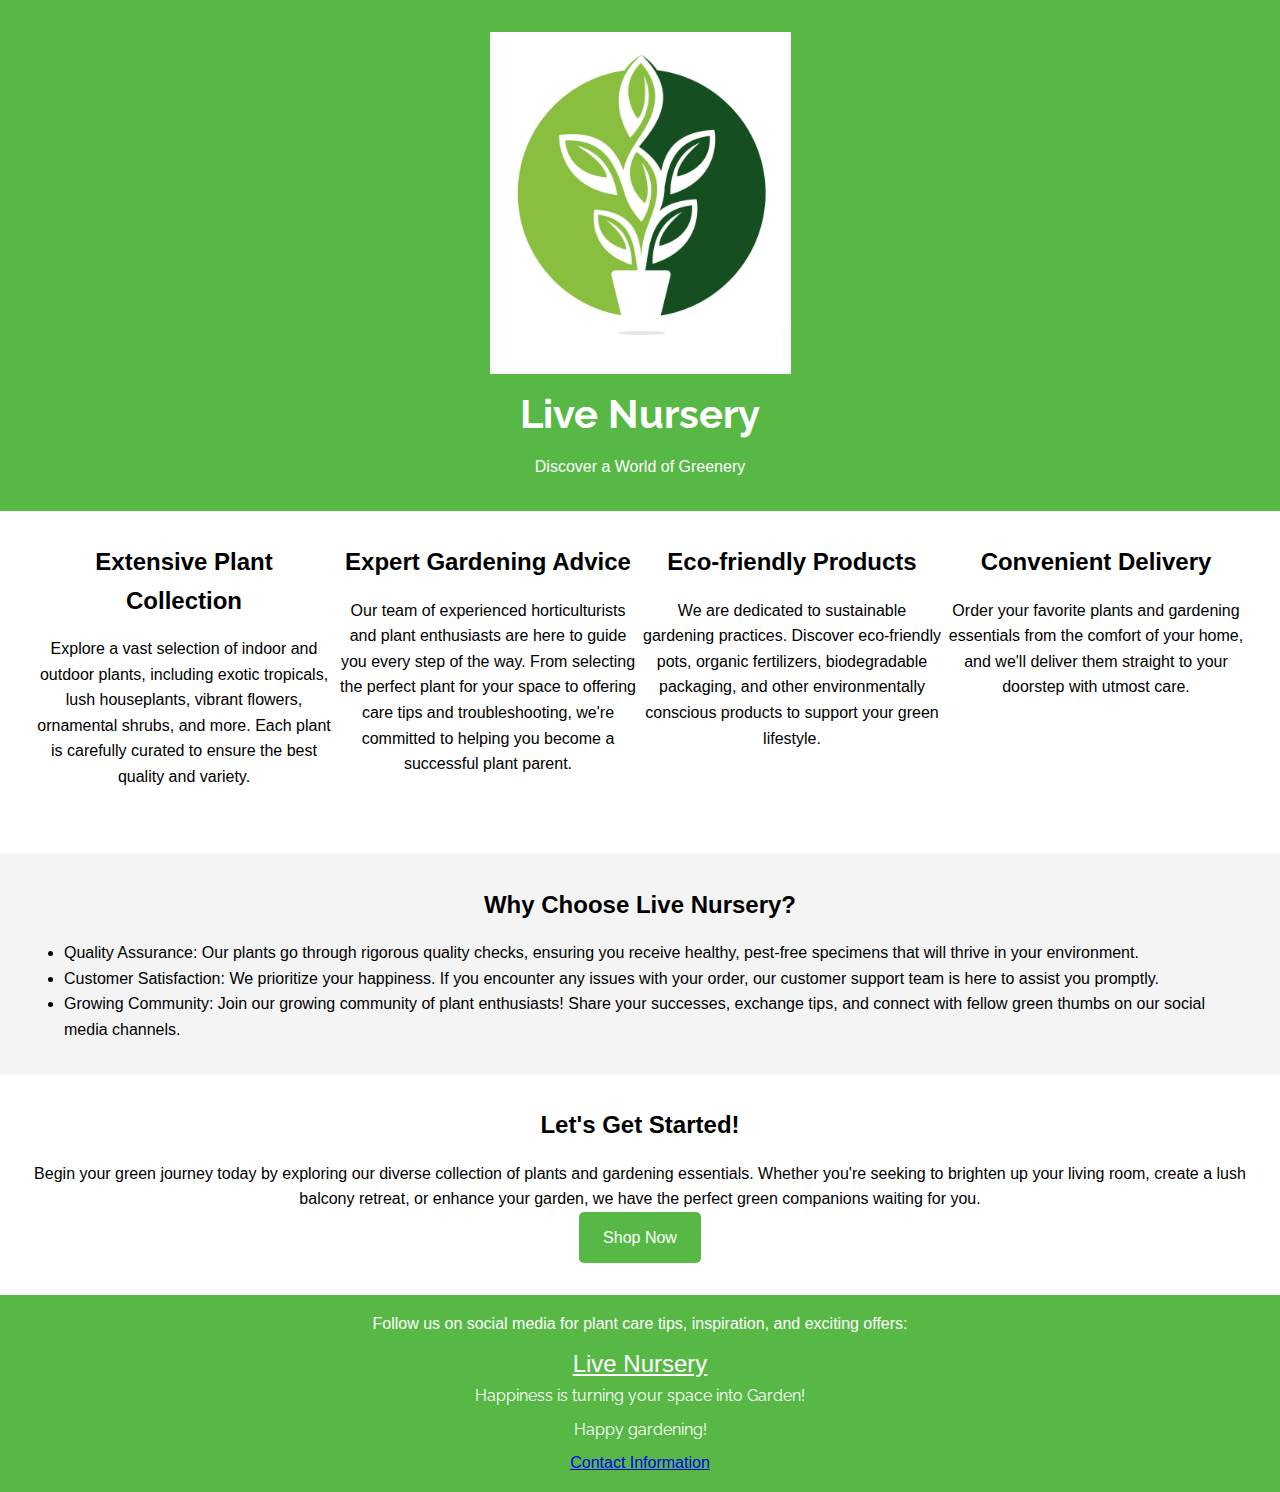
<file: index.html>
<!DOCTYPE html>
<html lang="en">
<head>
    <meta charset="UTF-8">
    <meta name="viewport" content="width=device-width, initial-scale=1.0">
    <title>Online Nursery</title>
    <link rel="stylesheet" href="styles.css">
    <link rel="preconnect" href="https://fonts.googleapis.com">
<link rel="preconnect" href="https://fonts.gstatic.com" crossorigin>
<link href="https://fonts.googleapis.com/css2?family=Cedarville+Cursive&family=Raleway:ital,wght@1,300&display=swap" rel="stylesheet">
<link rel="preconnect" href="https://fonts.googleapis.com">
<link rel="preconnect" href="https://fonts.gstatic.com" crossorigin>
<link href="https://fonts.googleapis.com/css2?family=Bona+Nova:ital@1&family=Cedarville+Cursive&family=Raleway:ital,wght@1,300&display=swap" rel="stylesheet">
</head>
<body>
    <header>
        <img src="./plant.png" />
        <h1 class="p1">Live Nursery</h1>
        <p>Discover a World of Greenery</p>
    </header>
    <section class="features">
        <div class="feature">
            <h2>Extensive Plant Collection</h2>
            <p>Explore a vast selection of indoor and outdoor plants, including exotic tropicals, lush houseplants, vibrant flowers, ornamental shrubs, and more. Each plant is carefully curated to ensure the best quality and variety.</p>
        </div>
        <div class="feature">
            <h2>Expert Gardening Advice</h2>
            <p>Our team of experienced horticulturists and plant enthusiasts are here to guide you every step of the way. From selecting the perfect plant for your space to offering care tips and troubleshooting, we're committed to helping you become a successful plant parent.</p>
        </div>
        <div class="feature">
            <h2>Eco-friendly Products</h2>
            <p>We are dedicated to sustainable gardening practices. Discover eco-friendly pots, organic fertilizers, biodegradable packaging, and other environmentally conscious products to support your green lifestyle.</p>
        </div>
        <div class="feature">
            <h2>Convenient Delivery</h2>
            <p>Order your favorite plants and gardening essentials from the comfort of your home, and we'll deliver them straight to your doorstep with utmost care.</p>
        </div>
    </section>
    <section class="why-choose">
        <h2>Why Choose Live Nursery?</h2>
        <ul>
            <li>Quality Assurance: Our plants go through rigorous quality checks, ensuring you receive healthy, pest-free specimens that will thrive in your environment.</li>
            <li>Customer Satisfaction: We prioritize your happiness. If you encounter any issues with your order, our customer support team is here to assist you promptly.</li>
            <li>Growing Community: Join our growing community of plant enthusiasts! Share your successes, exchange tips, and connect with fellow green thumbs on our social media channels.</li>
        </ul>
    </section>
    <section class="cta">
        <h2>Let's Get Started!</h2>
        <p>Begin your green journey today by exploring our diverse collection of plants and gardening essentials. Whether you're seeking to brighten up your living room, create a lush balcony retreat, or enhance your garden, we have the perfect green companions waiting for you.</p>
        <a href="#" class="btn">Shop Now</a>
    </section>
    <footer>
        <p>Follow us on social media for plant care tips, inspiration, and exciting offers:</p>
        <div class="social-icons">
            <a href="https://nurserylive.com/?utm_source=SHP_Google&utm_campaign=17794257546&utm_medium=147586795188&utm_content=611380163240&utm_term=&gclid=Cj0KCQjwrMKmBhCJARIsAHuEAPQj0bdU7FIEe_KG-CeeVq_074vPO9y17s6ComyNKm7eWPPaLGln35saAlCYEALw_wcB">Live Nursery</a>
            <!--this link is of actuall website, just to make it look more presentable i have added it. -->
        </div>
        <p class="m1">Happiness is turning your space into Garden!</p>
        <p class="m1">Happy gardening!</p>
        <a href="./contact.html" >Contact Information</a>
    </footer>
</body>
</html>
</file>
<file: styles.css>
/* Reset some default styles */
body, h1, h2, p, ul {
    margin: 0;
    padding: 0;
}

body {
    font-family: Arial, sans-serif;
    line-height: 1.6;
}

header {
    text-align: center;
    background-color: #57b846;
    padding: 2rem;
    color: #fff;
}

header h1 {
    font-size: 2.5rem;
    margin-bottom: 0.5rem;
}

.features {
    display: flex;
    flex-wrap: wrap;
    justify-content: space-around;
    padding: 2rem;
}

.feature {
    max-width: 300px;
    text-align: center;
    margin-bottom: 2rem;
}

.feature h2 {
    font-size: 1.5rem;
    margin-bottom: 1rem;
}

.why-choose {
    background-color: #f4f4f4;
    padding: 2rem;
}

.why-choose h2 {
    text-align: center;
    margin-bottom: 1rem;
}

.why-choose ul {
    list-style: disc;
    padding-left: 2rem;
}

.cta {
    text-align: center;
    padding: 2rem;
    background-color: #fff;
}

.cta h2 {
    margin-bottom: 1rem;
}

.btn {
    display: inline-block;
    background-color: #57b846;
    color: #fff;
    padding: 0.8rem 1.5rem;
    text-decoration: none;
    border-radius: 5px;
    transition: background-color 0.3s ease-in-out;
}

.btn:hover {
    background-color: #4fa439;
}

footer {
    background-color: #57b846;
    color: #fff;
    text-align: center;
    padding: 1rem;
}

footer p {
    margin-bottom: 0.5rem;
}

.social-icons {
    display: flex;
    justify-content: center;
}

.social-icons a {
    margin: 0 0.5rem;
    color: #fff;
    font-size: 1.5rem;
}

.main{
    margin-top: 10px;
    color: #4fa439;
    
}
.dark{
    color: darkgreen;
}
.m1{
    font-family: 'Cedarville Cursive', cursive;
font-family: 'Raleway', sans-serif;
}
.p1{
    font-family: 'Bona Nova', serif;
font-family: 'Cedarville Cursive', cursive;
font-family: 'Raleway', sans-serif;
}
</file>
